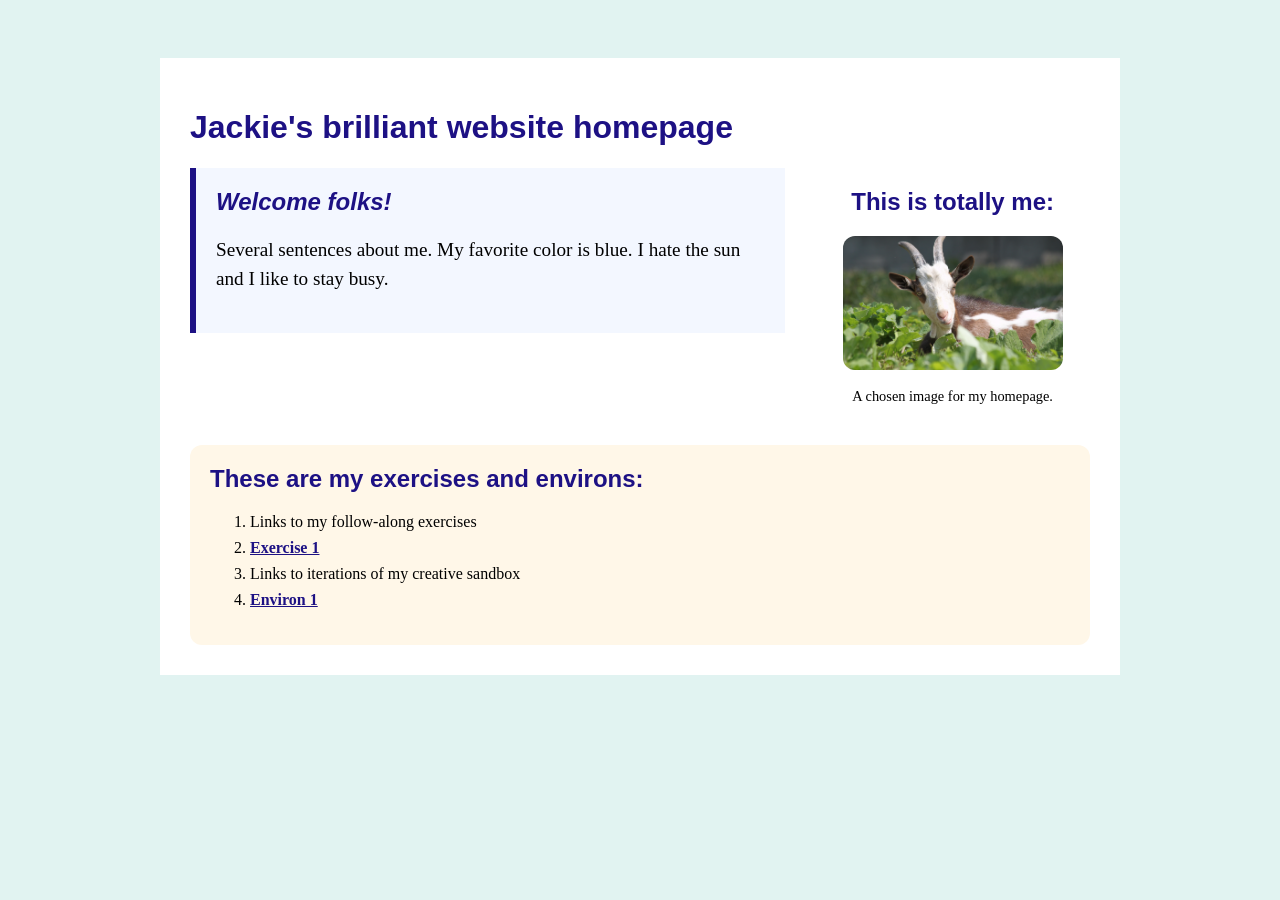
<file: index.html>
<!doctype html>
<html lang="en">
<head>
    <meta charset="utf-8">
    <title>Ilia's ART101 Homepage</title>
    <link href="site.css" rel="stylesheet" type="text/css">
</head>
<body>
    <div id="page">
    
    <h1>Jackie's brilliant website homepage</h1>

<div class="top-section">

    <div id="introduction">
    <h2>Welcome folks!</h2>

    <p>Several sentences about me. My favorite color is blue. I hate the sun and I like to stay busy.</p>
    </div>
    <div class="profile">
    <h2>This is totally me:</h2>
    <img src="thegoat.jpg" alt="A portrait of me">
    <p>A chosen image for my homepage.</p>
    </div>
</div>
<div class="navigation">
    <h2>These are my exercises and environs:</h2>
    <ol>
    <li>Links to my follow-along exercises</li>
    <li><a href="/exercises/ex01.html">Exercise 1</a></li>
    <li>Links to iterations of my creative sandbox</li>
    <li><a href="/environ/en01.html">Environ 1</a></li>
</ol>
</div>
    </div>

</body>
</html>
</file>
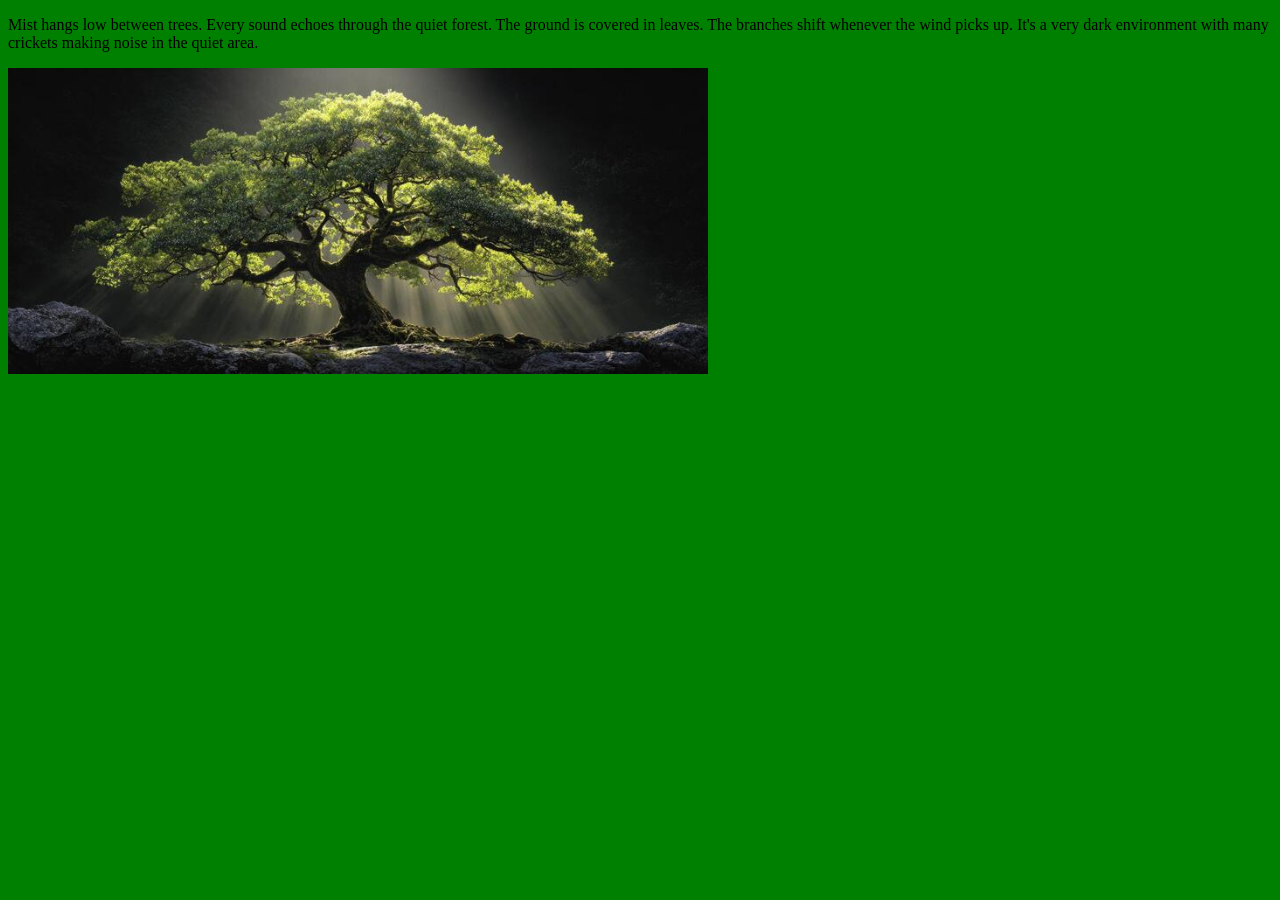
<file: environ/env01.html>
<!doctype html>
<html lang="en">
<head>
    <meta charset="utf-8">
    <title>Environment 01</title>
    <link href="env.css" rel="stylesheet" type="text/css">
</head>
<body>
<p>Mist hangs low between trees. Every sound echoes through the quiet forest. The ground is covered in leaves. The branches shift whenever the wind picks up. It's a very dark environment with many crickets making noise in the quiet area.</p>

<img src="tree.jpg" width="700">

</body>
</html>
</file>
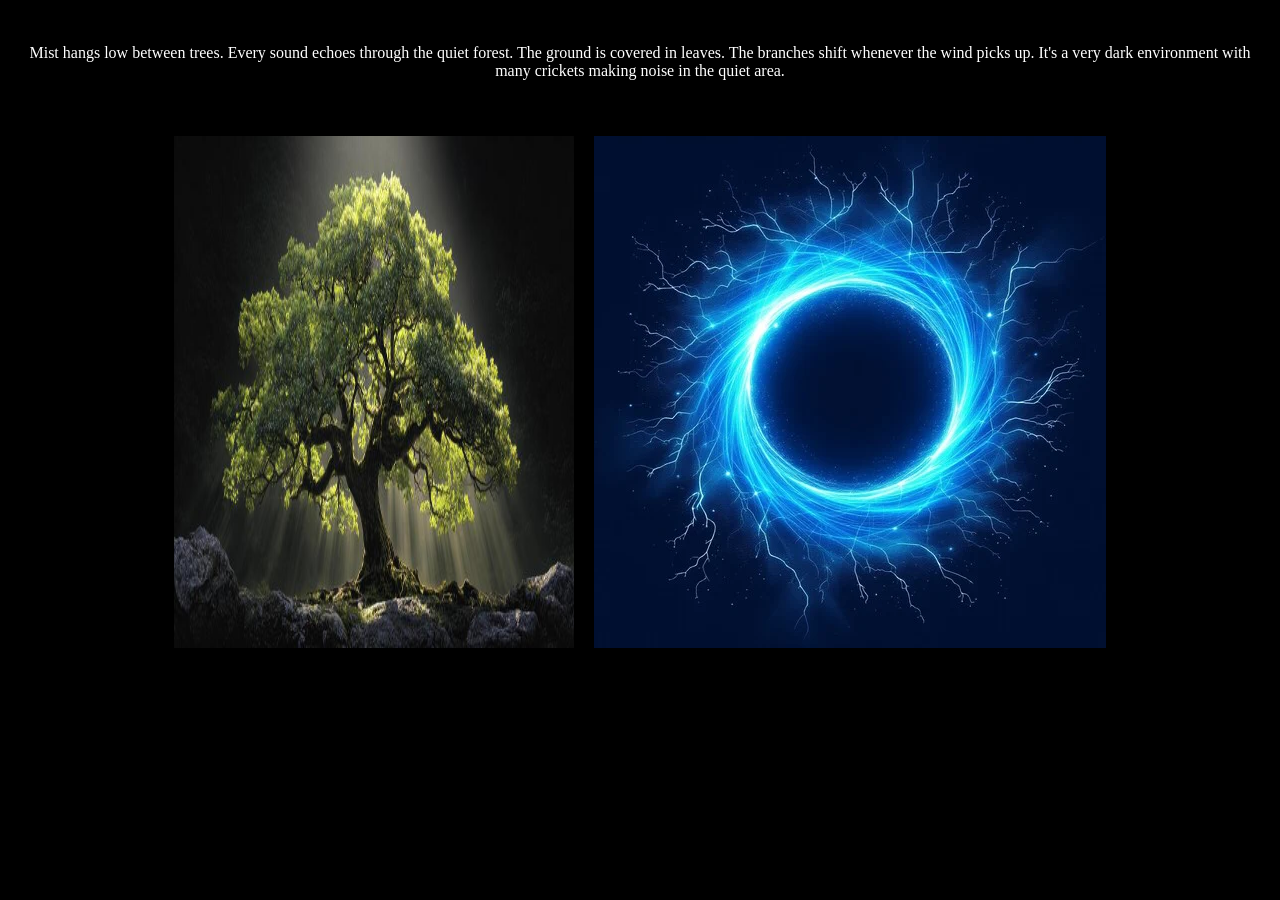
<file: environ/env02.html>
<!doctype html>
<html lang="en">
<head>
    <meta charset="utf-8">
    <title>Environment 01</title>
    <link href="env02.css" rel="stylesheet" type="text/css">
</head>
<body>
<div id="top-zone">
<p>Mist hangs low between trees. Every sound echoes through the quiet forest. The ground is covered in leaves. The branches shift whenever the wind picks up. It's a very dark environment with many crickets making noise in the quiet area.</p>
</div>
<div id="main-zone">
<img src="tree.jpg" id="tree">
<img src="portal.png" id="portal">
</div>
</body>
</html>
</file>
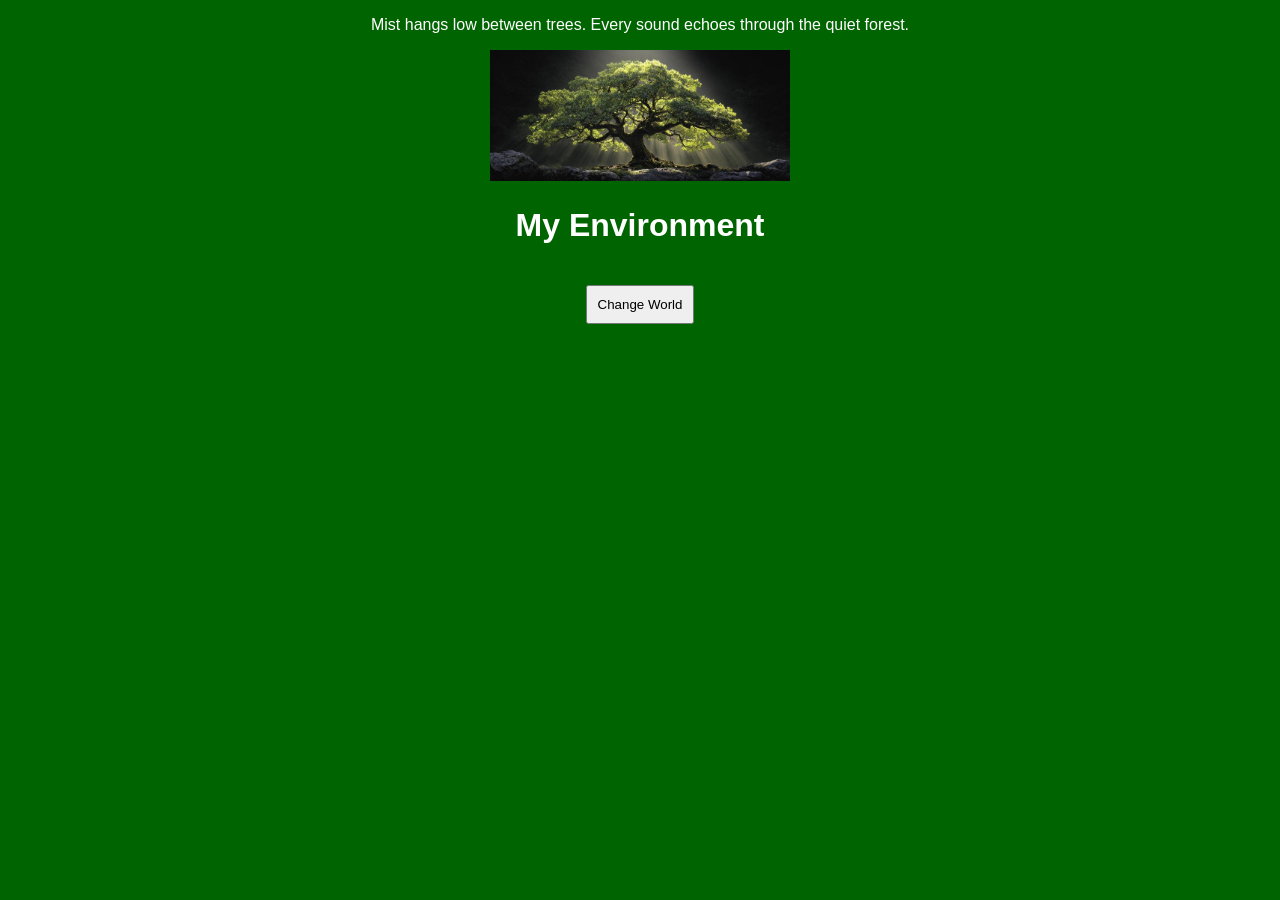
<file: environ/env04.html>
<!doctype html>
<html lang="en">

<head>
    <meta charset="utf-8">
    <title>Environment 04</title>

    <link rel="stylesheet" href="env04.css">

    <script src="https://code.jquery.com/jquery-3.7.1.min.js"></script>
    <script src="env04.js" defer></script>
</head>

<body>

<div id="top-zone">
    <p id="environment-text">
        Mist hangs low between trees. Every sound echoes through the quiet forest.
    </p>
</div>

<div id="main-zone">
    <img src="tree.jpg" id="tree">
    <img src="portal.png" id="portal">
</div>

<h1>My Environment</h1>

<button id="change-world">Change World</button>

<div id="environment-output"></div>

</body>
</html>
</file>
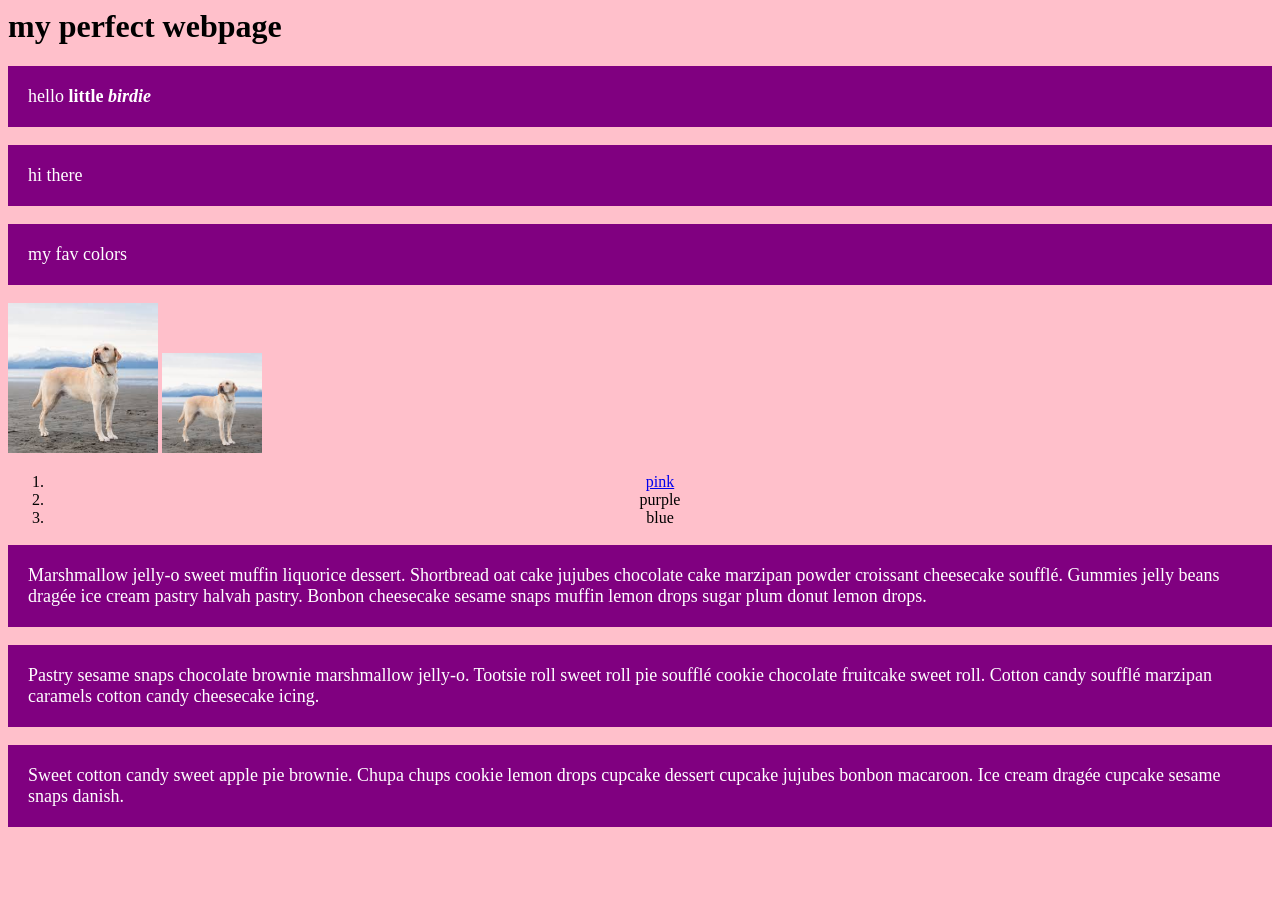
<file: excercises/ex02.html>
<html>

<head>
    <title>my beautiful page</title>
    <link href="ex02.css" rel="stylesheet" type="text/css" />
</head>


<body>

    <h1>my perfect webpage</h1>



    <p>hello <strong>little <em>birdie</em></strong></p>
    <p>hi there</p>
    <p>my fav colors</p>


 <img id= "large-dog" src="download.jpeg">
    <img id="small-dog" src="download.jpeg">
    <ol>
        <li><a href=" https://en.wikipedia.org/wiki/Pink_(singer)">pink</a></li>
        <li>purple</li>
        <li>blue</li>
    </ol>
    <p>Marshmallow jelly-o sweet muffin liquorice dessert. Shortbread oat cake jujubes chocolate cake marzipan powder croissant cheesecake soufflé. Gummies jelly beans dragée ice cream pastry halvah pastry. Bonbon cheesecake sesame snaps muffin lemon drops sugar plum donut lemon drops.</p> <p>Pastry sesame snaps chocolate brownie marshmallow jelly-o. Tootsie roll sweet roll pie soufflé cookie chocolate fruitcake sweet roll. Cotton candy soufflé marzipan caramels cotton candy cheesecake icing.</p> <p>Sweet cotton candy sweet apple pie brownie. Chupa chups cookie lemon drops cupcake dessert cupcake jujubes bonbon macaroon. Ice cream dragée cupcake sesame snaps danish.</p>
</body>

</html>
</file>
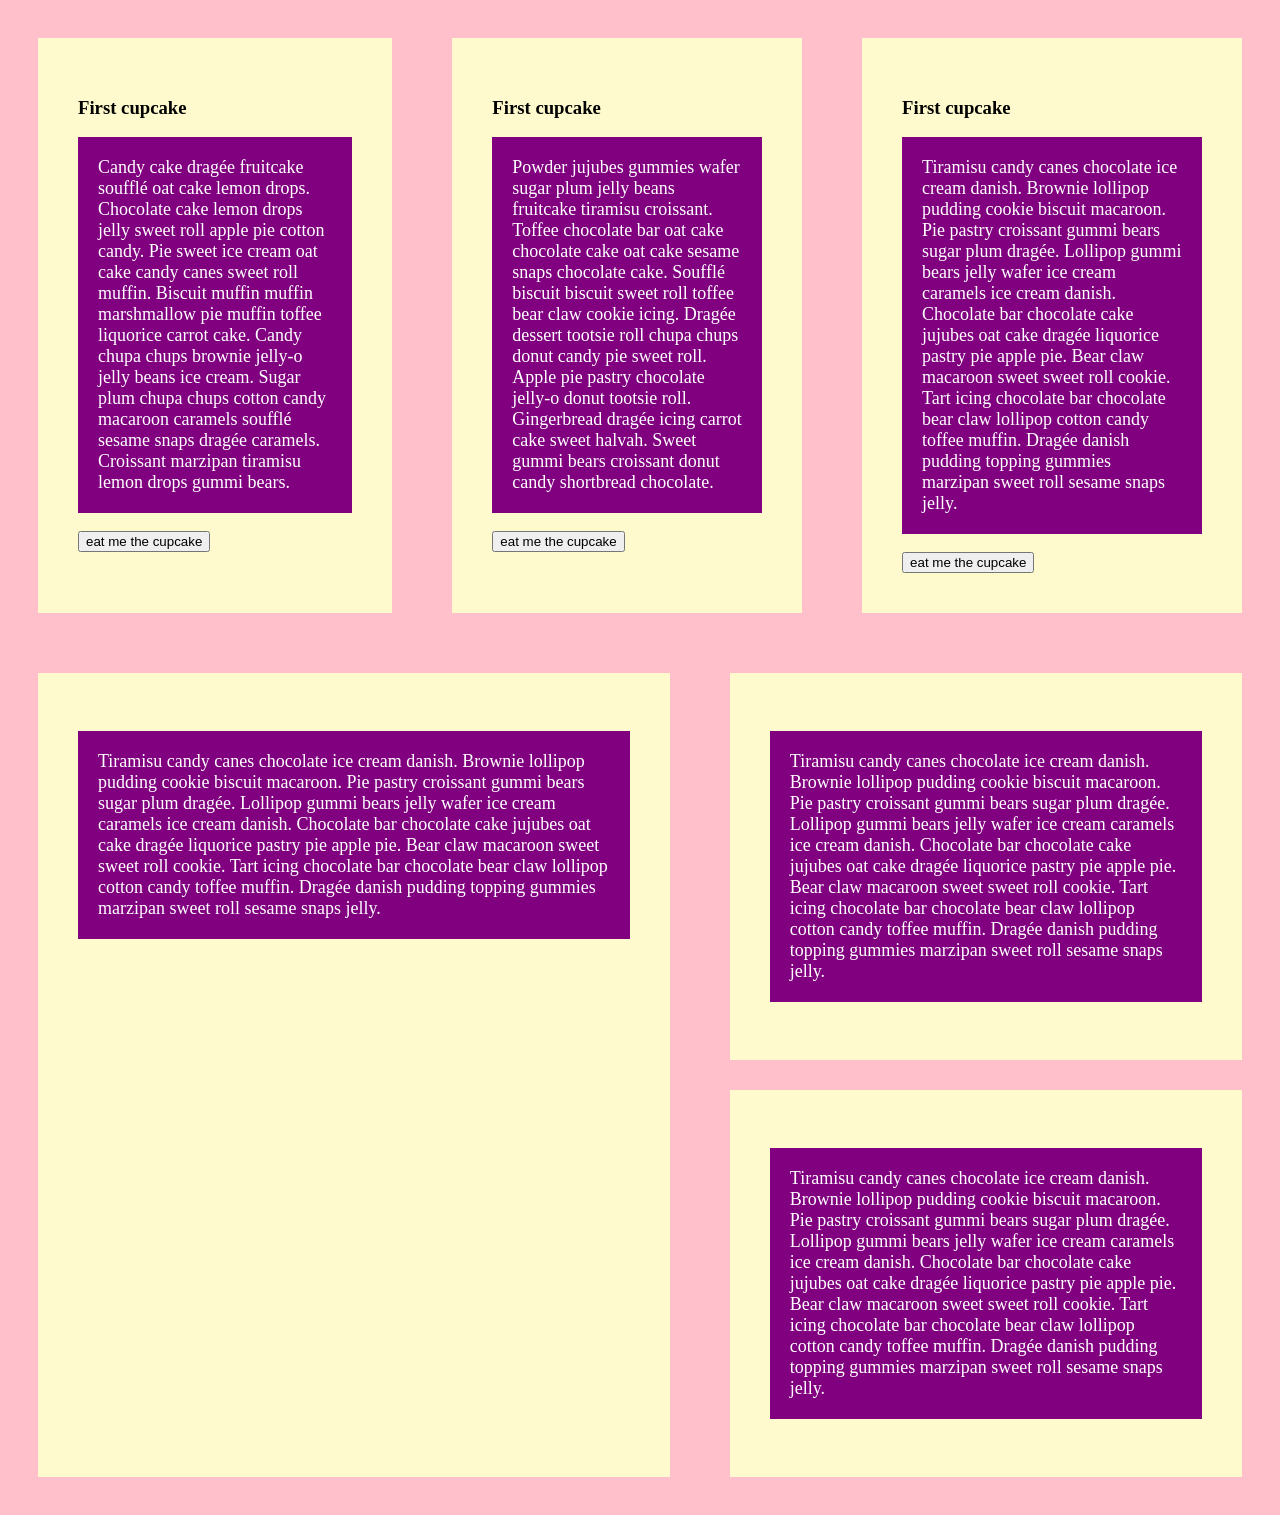
<file: excercises/ex03.html>
<html>

<head>
    <title>my beautiful page</title>
    <link href="ex02.css" rel="stylesheet" type="text/css" />
</head>


<body>
    <div class="my-flex">
        <div class="test-div">
            <h3>First cupcake</h3>
            <p>Candy cake dragée fruitcake soufflé oat cake lemon drops. Chocolate cake lemon drops jelly sweet roll
                apple
                pie cotton candy. Pie sweet ice cream oat cake candy canes sweet roll muffin. Biscuit muffin muffin
                marshmallow pie muffin toffee liquorice carrot cake. Candy chupa chups brownie jelly-o jelly beans ice
                cream. Sugar plum chupa chups cotton candy macaroon caramels soufflé sesame snaps dragée caramels.
                Croissant
                marzipan tiramisu lemon drops gummi bears.</p>
            <button>eat me the cupcake</button>
        </div>
        <div class="test-div">
            <h3>First cupcake</h3>
            <p>Powder jujubes gummies wafer sugar plum jelly beans fruitcake tiramisu croissant. Toffee chocolate bar
                oat
                cake chocolate cake oat cake sesame snaps chocolate cake. Soufflé biscuit biscuit sweet roll toffee bear
                claw cookie icing. Dragée dessert tootsie roll chupa chups donut candy pie sweet roll. Apple pie pastry
                chocolate jelly-o donut tootsie roll. Gingerbread dragée icing carrot cake sweet halvah. Sweet gummi
                bears
                croissant donut candy shortbread chocolate.</p>
            <button>eat me the cupcake</button>
        </div>
        <div class="test-div">
            <h3>First cupcake</h3>
            <p>Tiramisu candy canes chocolate ice cream danish. Brownie lollipop pudding cookie biscuit macaroon. Pie
                pastry
                croissant gummi bears sugar plum dragée. Lollipop gummi bears jelly wafer ice cream caramels ice cream
                danish. Chocolate bar chocolate cake jujubes oat cake dragée liquorice pastry pie apple pie. Bear claw
                macaroon sweet sweet roll cookie. Tart icing chocolate bar chocolate bear claw lollipop cotton candy
                toffee
                muffin. Dragée danish pudding topping gummies marzipan sweet roll sesame snaps jelly.</p>
            <button>eat me the cupcake</button>
        </div>
    </div>

    <div class="my-flex">
        <div class="test-div">

            <p>Tiramisu candy canes chocolate ice cream danish. Brownie lollipop pudding cookie biscuit macaroon. Pie
                pastry
                croissant gummi bears sugar plum dragée. Lollipop gummi bears jelly wafer ice cream caramels ice cream
                danish. Chocolate bar chocolate cake jujubes oat cake dragée liquorice pastry pie apple pie. Bear claw
                macaroon sweet sweet roll cookie. Tart icing chocolate bar chocolate bear claw lollipop cotton candy
                toffee
                muffin. Dragée danish pudding topping gummies marzipan sweet roll sesame snaps jelly.</p>

        </div>
        <div>
            <div class="test-div">

                <p>Tiramisu candy canes chocolate ice cream danish. Brownie lollipop pudding cookie biscuit macaroon.
                    Pie
                    pastry
                    croissant gummi bears sugar plum dragée. Lollipop gummi bears jelly wafer ice cream caramels ice
                    cream
                    danish. Chocolate bar chocolate cake jujubes oat cake dragée liquorice pastry pie apple pie. Bear
                    claw
                    macaroon sweet sweet roll cookie. Tart icing chocolate bar chocolate bear claw lollipop cotton candy
                    toffee
                    muffin. Dragée danish pudding topping gummies marzipan sweet roll sesame snaps jelly.</p>

            </div>
            <div class="test-div">

                <p>Tiramisu candy canes chocolate ice cream danish. Brownie lollipop pudding cookie biscuit macaroon.
                    Pie
                    pastry
                    croissant gummi bears sugar plum dragée. Lollipop gummi bears jelly wafer ice cream caramels ice
                    cream
                    danish. Chocolate bar chocolate cake jujubes oat cake dragée liquorice pastry pie apple pie. Bear
                    claw
                    macaroon sweet sweet roll cookie. Tart icing chocolate bar chocolate bear claw lollipop cotton candy
                    toffee
                    muffin. Dragée danish pudding topping gummies marzipan sweet roll sesame snaps jelly.</p>

            </div>
        </div>


    </div>

    <body>

</html>
</file>
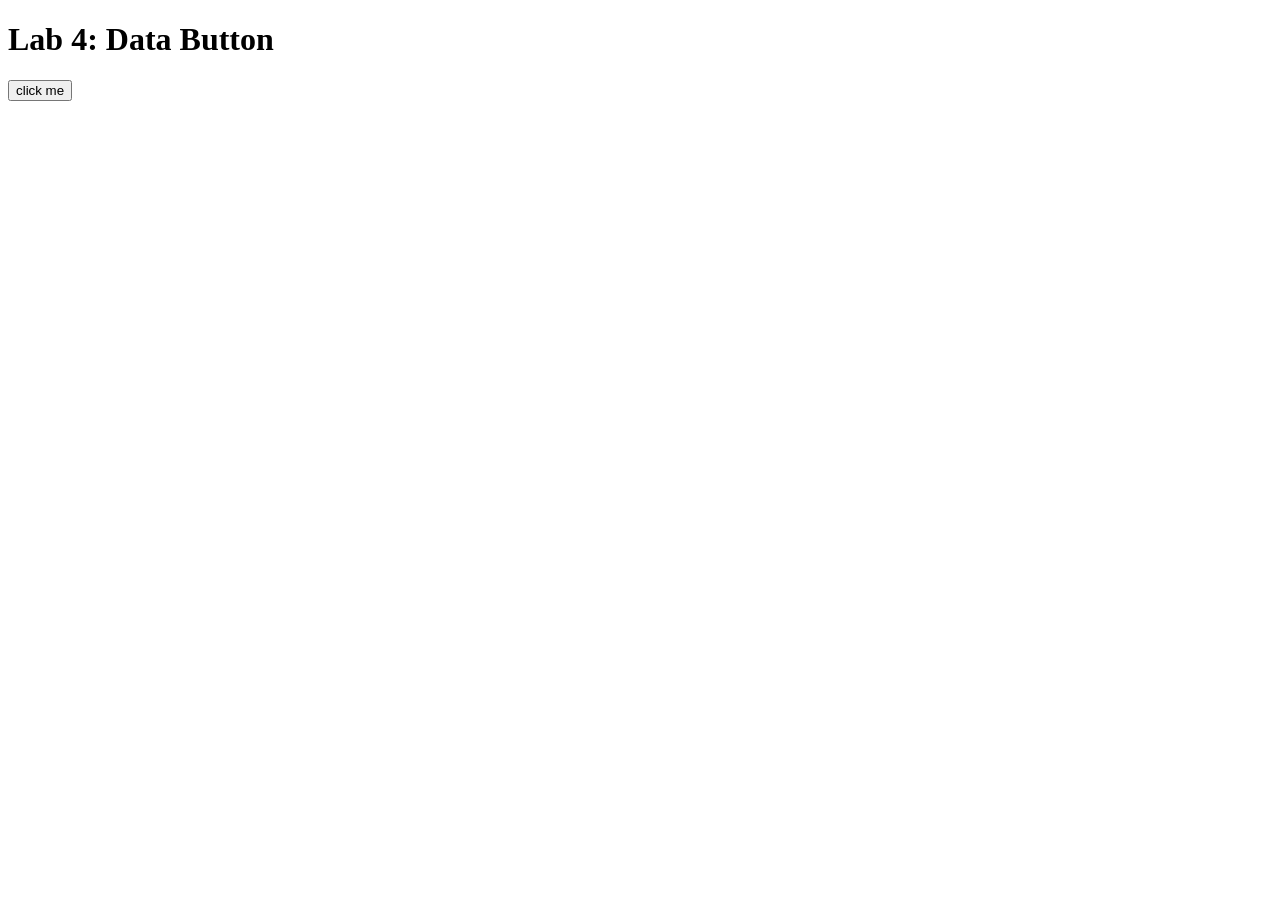
<file: excercises/lab04.html>
<!DOCTYPE html>
<html lang="en">

<head>
    <!-- All techy stuff goes here, inside HEAD -->
    <meta charset="UTF-8">
    <meta name="viewport" content="width=device-width, initial-scale=1.0">

    <!-- Overall title of your page -->
    <title>Lab 4</title>

    <!-- jQuery library -->
    <script src="https://code.jquery.com/jquery-3.7.1.min.js"></script>

    <!-- Link to external JavaScript file -->
    <script src="lab04.js" defer></script>
</head>

<body>
    <!-- Main content goes here, inside BODY -->
    <h1>Lab 4: Data Button</h1>

    <button id="needy-button">click me</button>

    <div id="output"></div>
</body>

</html>
</file>
<file: site.css>
body {
    background: #e1f3f1;
    padding: 50px;
}
h1,
h2,
h3 {
    color: #1d1184;
    font-family: sans-serif;
}
img {
    width: 200px;
}
#page {
    max-width: 900px;
    margin: 0 auto 0 auto;
    background: white;
    padding: 30px;
}
.top-section {
    display: flex;
    gap: 30px;
    align-items: flex-start;
    margin: 0 0 25px 0;
}
#introduction {
    background: #f3f7ff;
    padding: 20px;
    border-left: 6px solid #1d1184;
    flex: 2;
}

#introduction h2 {
    font-style: italic;
    margin-top: 0;
}

#introduction p {
    font-size: 120%;
    line-height: 1.5;
}
.profile {
    text-align: center;
    flex: 1;
}

.profile img {
    width: 220px;
    border-radius: 12px;
}

.profile p {
    font-size: 90%;
}
.navigation {
    background: #fff7e8;
    padding: 20px;
    border-radius: 12px;
}

.navigation h2 {
    margin-top: 0;
}

.navigation li {
    margin-bottom: 8px;
}

.navigation a {
    color: #1d1184;
    font-weight: bold;
}
</file>
<file: environ/env.css>
body { 
    background: green
}
</file>
<file: environ/env02.css>
body { 
    background: green
}
#main-zone {
    display: flex;
    gap: 20px;
    justify-content: center;
}
body {
    background-color: black;
    color: white;
    text-align: center;
}
#top-zone {
    padding: 20px;
}
#main-zone {
    padding: 20px;
}
#tree {
    width: 400px;
}
#goat {
    width: 300px;
}
</file>
<file: environ/env04.css>
body {
    background-color: darkgreen;
    color: white;
    text-align: center;
    font-family: Arial, sans-serif;
}

#tree {
    width: 300px;
}

#portal {
    width: 200px;
    display: none;
}

button {
    padding: 10px;
    margin-top: 20px;
}
</file>
<file: excercises/ex02.css>
p{color:rgb(255, 255, 255); font-size: large; padding: 20px; background-color: purple;}

Li{text-align: center;}

html{font-family: serif; background-color: pink;}

#small-dog{width: 100px;}
#large-dog{width: 150px;}

.test-div{background-color: lemonchiffon;
margin: 30px;
padding: 40px;}

.my-flex{display:flex;}
</file>
